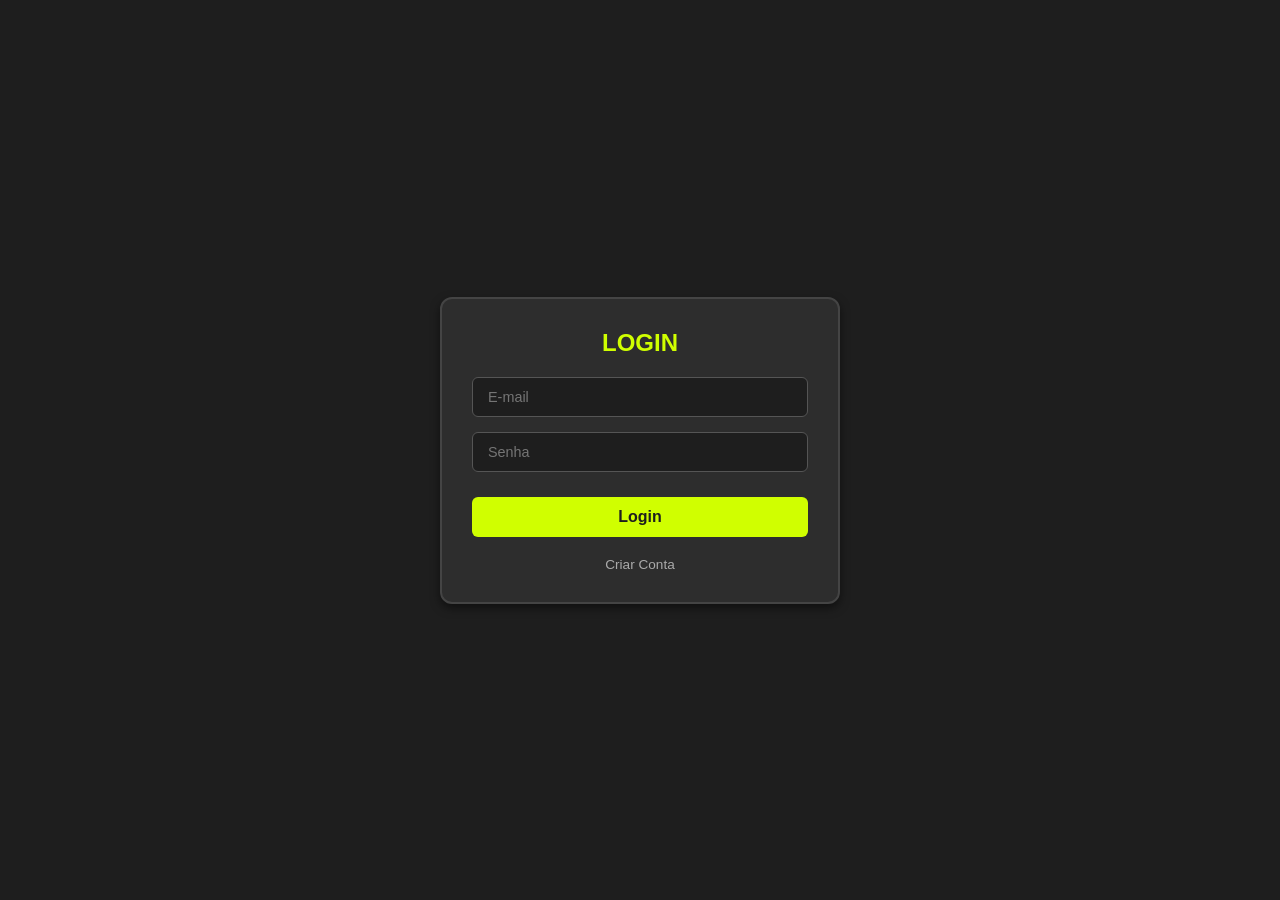
<file: index.html>
<!doctype html>
<html lang="pt-br">
  <head>
    <meta charset="UTF-8" />
    <meta name="viewport" content="width=device-width, initial-scale=1.0" />
    <title>Skins - Login</title>
    <link rel="stylesheet" href="./assets/css/index.css" />
    <script src="./assets/js/index.js" defer></script>
  </head>

  <body>
    <main>
      <section id="cadastro">
        <form action="#">
          <h2>Cadastro</h2>
          <input
            type="text"
            maxlength="10"
            placeholder="Usuário"
            required
            class="campo"
            name="fusuario"
          />
          <input
            type="email"
            maxlength="70"
            placeholder="E-mail"
            required
            class="campo"
            name="femail"
          />
          <input
            type="password"
            maxlength="12"
            minlength="8"
            placeholder="Senha"
            required
            class="campo"
            name="fsenha"
          />
          <input
            type="password"
            maxlength="12"
            minlength="8"
            placeholder="Confirme a Senha"
            required
            class="campo"
            name="fsenha2"
          />

          <button type="submit" class="campo botao">Cadastrar</button>
          <a href="#" class="alternar">Já tem conta? Entre!</a>
        </form>
      </section>

      <section id="login">
        <form action="#">
          <h2>Login</h2>
          <input
            type="email"
            maxlength="70"
            placeholder="E-mail"
            required
            class="campo"
            name="femail"
          />
          <input
            type="password"
            maxlength="12"
            minlength="8"
            placeholder="Senha"
            required
            class="campo"
            name="fsenha"
          />

          <button
            type="button"
            onclick="window.location.href = './Home.html'"
            class="campo botao"
          >
            Login
          </button>
          <a href="#" class="alternar">Criar Conta</a>
        </form>
      </section>
    </main>
  </body>
</html>
</file>
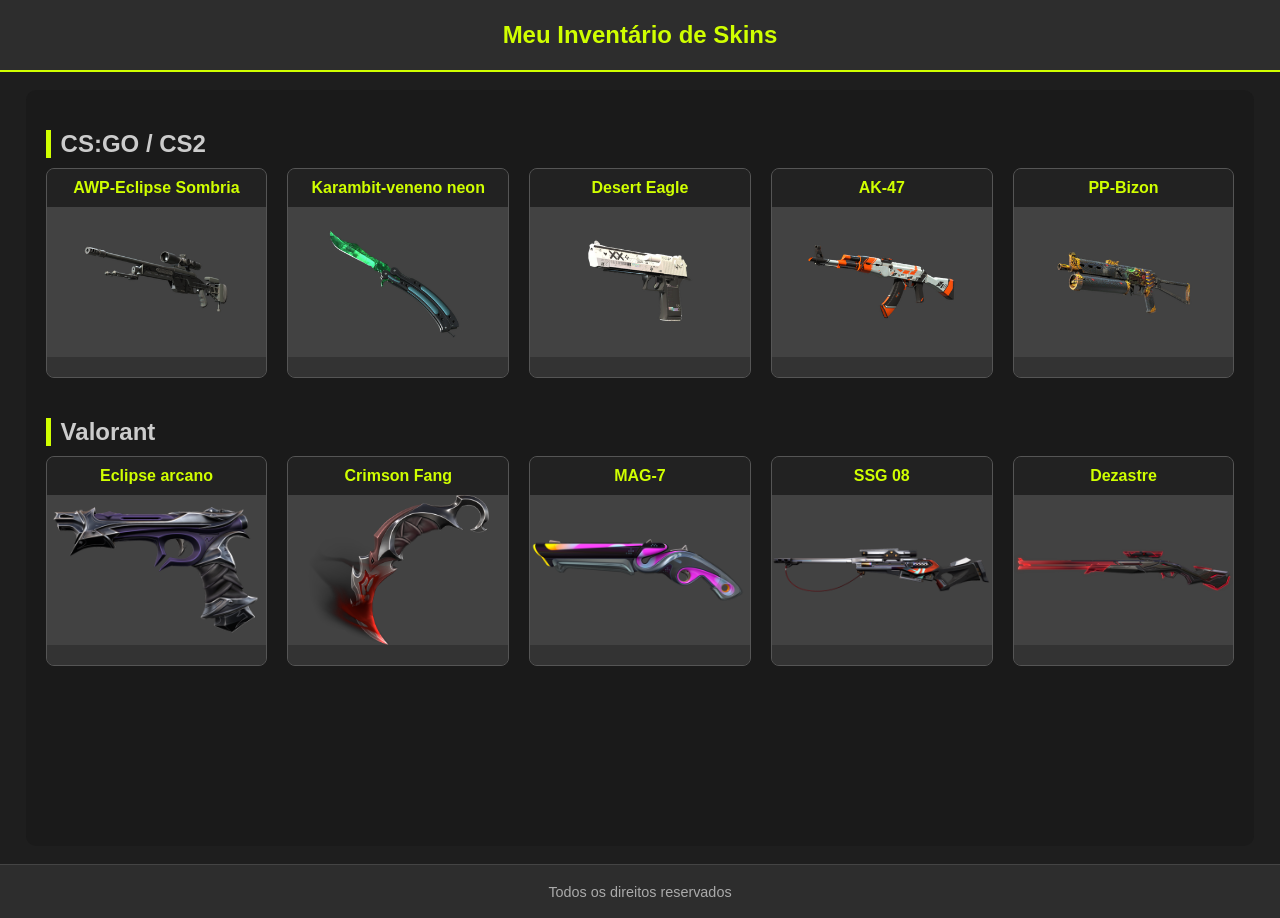
<file: Home.html>
<!doctype html>
<html lang="pt-br">
  <head>
    <meta charset="UTF-8" />
    <meta name="viewport" content="width=device-width, initial-scale=1.0" />
    <title>Home - Skins</title>
    <link rel="stylesheet" href="./assets/css/Home.css" />
  </head>
  <body>
    <main>
      <header>
        <h2>Meu Inventário de Skins</h2>
      </header>

      <section class="game">
        <h2 class="game-title">CS:GO / CS2</h2>
        <div class="cs">
          <div class="skin">
            <h1>AWP-Eclipse Sombria</h1>
            <div class="img"><img src="./img/cs1.png" alt="Skin CS 1"></div>
            <p></p>
          </div>
          <div class="skin">
            <h1>Karambit-veneno neon</h1>
            <div class="img"><img src="./img/cs2.png" alt="Skin CS 2"></div>
            <p></p>
          </div>
          <div class="skin">
            <h1>Desert Eagle</h1>
            <div class="img"><img src="./img/cs3.png" alt="Skin CS 3"></div>
            <p></p>
          </div>
           <div class="skin">
            <h1>AK-47</h1>
            <div class="img"><img src="./img/cs4.png" alt="Skin CS 3"></div>
            <p></p>
          </div>
          <div class="skin">
            <h1>PP-Bizon</h1>
            <div class="img"><img src="./img/cs5.png" alt="Skin CS 3"></div>
            <p></p>
          </div>
        </div>

        <h2 class="game-title">Valorant</h2>
        <div class="vava">
           <div class="skin">
            <h1>Eclipse arcano</h1>
            <div class="img"><img src="./img/vava1.png" alt="Skin Vava 1"></div>
            <p></p>
          </div>
          <div class="skin">
            <h1>Crimson Fang</h1>
            <div class="img"><img src="./img/vava2.png" alt="Skin Vava 1"></div>
            <p></p>
          </div>
          <div class="skin">
            <h1>MAG-7</h1>
            <div class="img"><img src="./img/vava3.png" alt="Skin Vava 1"></div>
            <p></p>
          </div>
          <div class="skin">
            <h1>SSG 08</h1>
            <div class="img"><img src="./img/vava4.png" alt="Skin Vava 2"></div>
            <p></p>
          </div>
          <div class="skin">
            <h1>Dezastre</h1>
            <div class="img"><img src="./img/vava5.png" alt="Skin Vava 3"></div>
            <p></p>
          </div>
        </div>
      </section>

      <footer>
        <p>Todos os direitos reservados</p>
      </footer>
    </main>
  </body>
</html>
</file>
<file: assets/css/index.css>
* {
    margin: 0;
    padding: 0;
    box-sizing: border-box;
    font-family: Arial, "Helvetica Neue", Helvetica, sans-serif;
}

main {
    width: 100%;
    min-height: 100vh;
    background: #1e1e1e; 
    display: flex;
    justify-content: center;
    align-items: center;
}

section {
    width: 100%;
    max-width: 400px;
    background: #2d2d2d; 
    border-radius: 12px;
    box-shadow: 0 4px 10px rgba(0, 0, 0, 0.5);
    padding: 30px;
    border: 2px solid #444;
}

section h2 {
    font-size: 1.5rem;
    text-transform: uppercase;
    text-align: center;
    font-weight: bold;
    color: #d0ff00; 
    margin-bottom: 20px;
}

section input {
    width: 100%;
    height: 40px;
    margin-bottom: 15px;
    border: 1px solid #555;
    background: #1e1e1e;
    border-radius: 6px;
    text-indent: 15px;
    outline: none;
    font-size: 0.9rem;
    color: #fff;
    transition: 0.3s;
}

section input:focus {
    border-color: #d0ff00;
}

section button {
    width: 100%;
    height: 40px;
    margin-top: 10px;
    border: none;
    border-radius: 6px;
    outline: none;
    font-size: 1rem;
    color: #1e1e1e;
    background: #d0ff00; 
    font-weight: bold;
    cursor: pointer;
    transition: 0.3s;
}

section button:hover {
    background: #aacc00;
}

section .alternar {
    display: block;
    text-align: center;
    margin-top: 20px;
    font-size: 0.85rem;
    color: #aaa;
    text-decoration: none;
}

section .alternar:hover {
    color: #d0ff00;
}
</file>
<file: assets/css/Home.css>
* {
    padding: 0;
    margin: 0;
    box-sizing: border-box;
    font-family: Arial, "Helvetica Neue", Helvetica, sans-serif;
}

body {
    background-color: #1e1e1e; 
    color: #fff;
}

header {
    width: 100%;
    height: 8vh;
    background-color: #2d2d2d;
    display: flex;
    align-items: center;
    justify-content: center;
    border-bottom: 2px solid #d0ff00;
}

header h2 {
    color: #d0ff00;
}

.game {
    background-color: #1a1a1a;
    min-height: 84vh;
    width: 96%;
    margin: 2vh auto;
    padding: 20px;
    border-radius: 10px;
}

.game-title {
    margin-bottom: 10px;
    margin-top: 20px;
    color: #ccc;
    border-left: 5px solid #d0ff00;
    padding-left: 10px;
}

.vava, .cs {
    display: grid;
    grid-template-columns: repeat(auto-fit, minmax(200px, 1fr)); 
    gap: 20px;
    width: 100%;
    margin-bottom: 40px;
}

.skin {
    background-color: #333; 
    border: 1px solid #555;
    border-radius: 8px;
    display: flex;
    flex-direction: column;
    overflow: hidden;
    transition: 0.3s;
}

.skin:hover {
    border-color: #d0ff00;
    box-shadow: 0 0 10px rgba(208, 255, 0, 0.3);
}

.skin h1 {
    font-size: 1rem;
    text-align: center;
    padding: 10px;
    background-color: #222;
    color: #d0ff00;
}

.img {
    width: 100%;
    height: 150px;
    background-color: #424242; 
    display: flex;
    justify-content: center;
    align-items: center;
}

.img img {
    max-width: 100%;
    max-height: 100%;
    object-fit: cover;
}

.skin p {
    padding: 10px;
    font-size: 0.85rem;
    color: #bbb;
    background-color: #333;
    text-align: center;
}

footer {
    background-color: #2d2d2d;
    width: 100%;
    height: 6vh;
    display: flex;
    align-items: center;
    justify-content: center;
    border-top: 1px solid #444;
    color: #aaa;
    font-size: 0.9rem;
}
</file>
